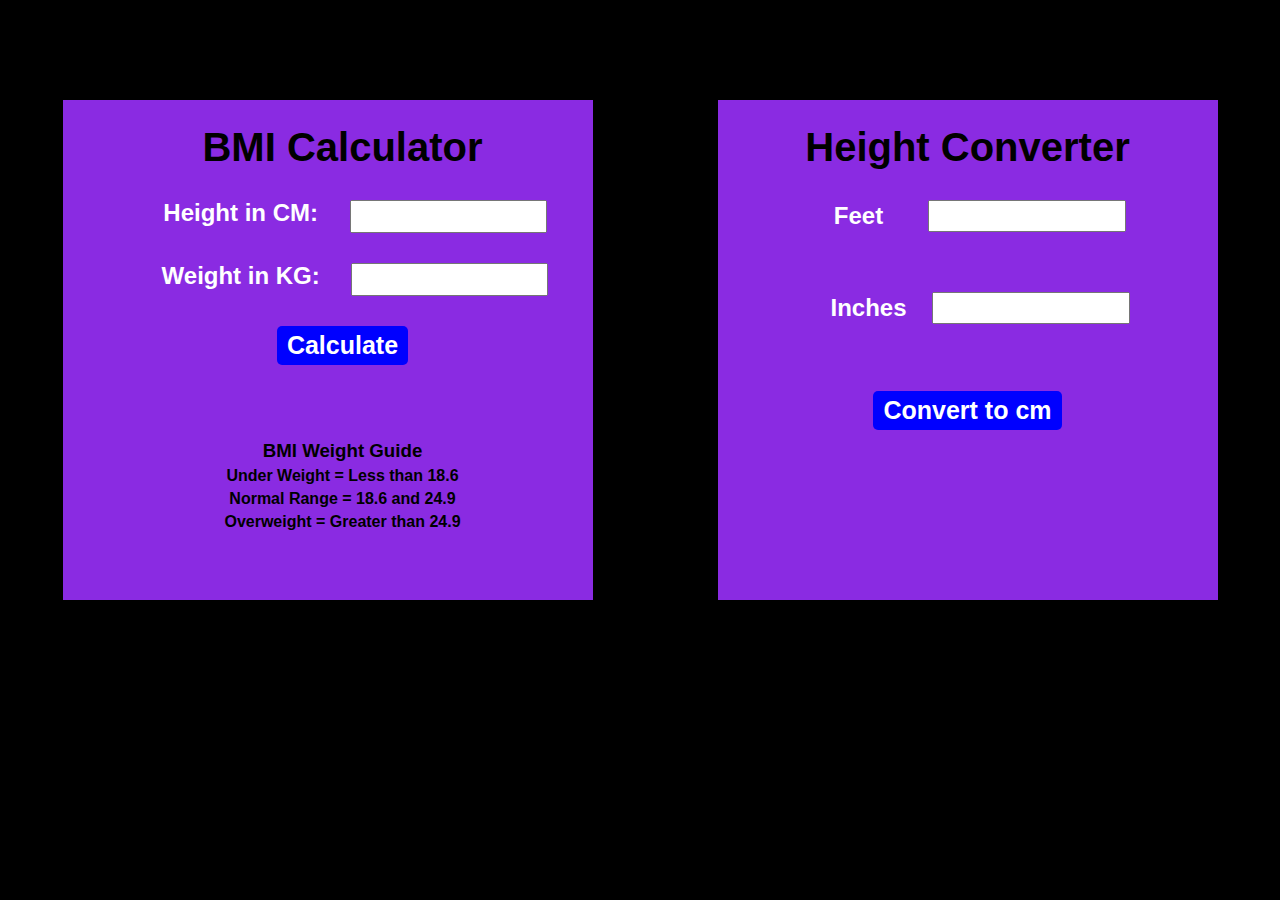
<file: BMI Calculator and Height Conversion Tool/index.html>
<!DOCTYPE html>
<html lang="en">

<head>
    <meta charset="UTF-8">
    <meta name="viewport" content="width=device-width, initial-scale=1.0">
    <meta http-equiv="X-UA-Compatible" content="ie=edge">
    <link rel="stylesheet" href="style.css">
    <title>BMI Calculator</title>
</head>

<body>
    <section>
        <div class="container1">
            <h1>BMI Calculator</h1>
            <form id="form1">
                <p><label>Height in CM: </label><input type="text" id="height"></p>
                <p><label>Weight in KG: </label><input type="text" id="weight"></p>
                <button id="button1">Calculate</button>
                <div id="results1"></div>
                <div id="weight-guide">
                    <h3>BMI Weight Guide</h3>
                    <p>Under Weight = Less than 18.6</p>
                    <p>Normal Range = 18.6 and 24.9</p>
                    <p>Overweight = Greater than 24.9</p>
                </div>
            </form>
        </div>
        <div class="formContainer">
            <form id="form2">
                <h2>Height Converter</h2>
                <div class="rowCont">
                    <div class="row">
                        <label for="feet">Feet</label>
                        <input id="feet"> <br>
                    </div>
                    <div class="row">
                        <label for="inches">Inches</label>
                        <input id="inches"><br>
                    </div>
                    <div class="row">
                        <input id="button2" type="submit" value="Convert to cm">
                    </div>
                    <div id="results2"></div>
                </div>
            </form>
        </div>
    </section>
</body>
<script src="script.js"></script>

</html>
</file>
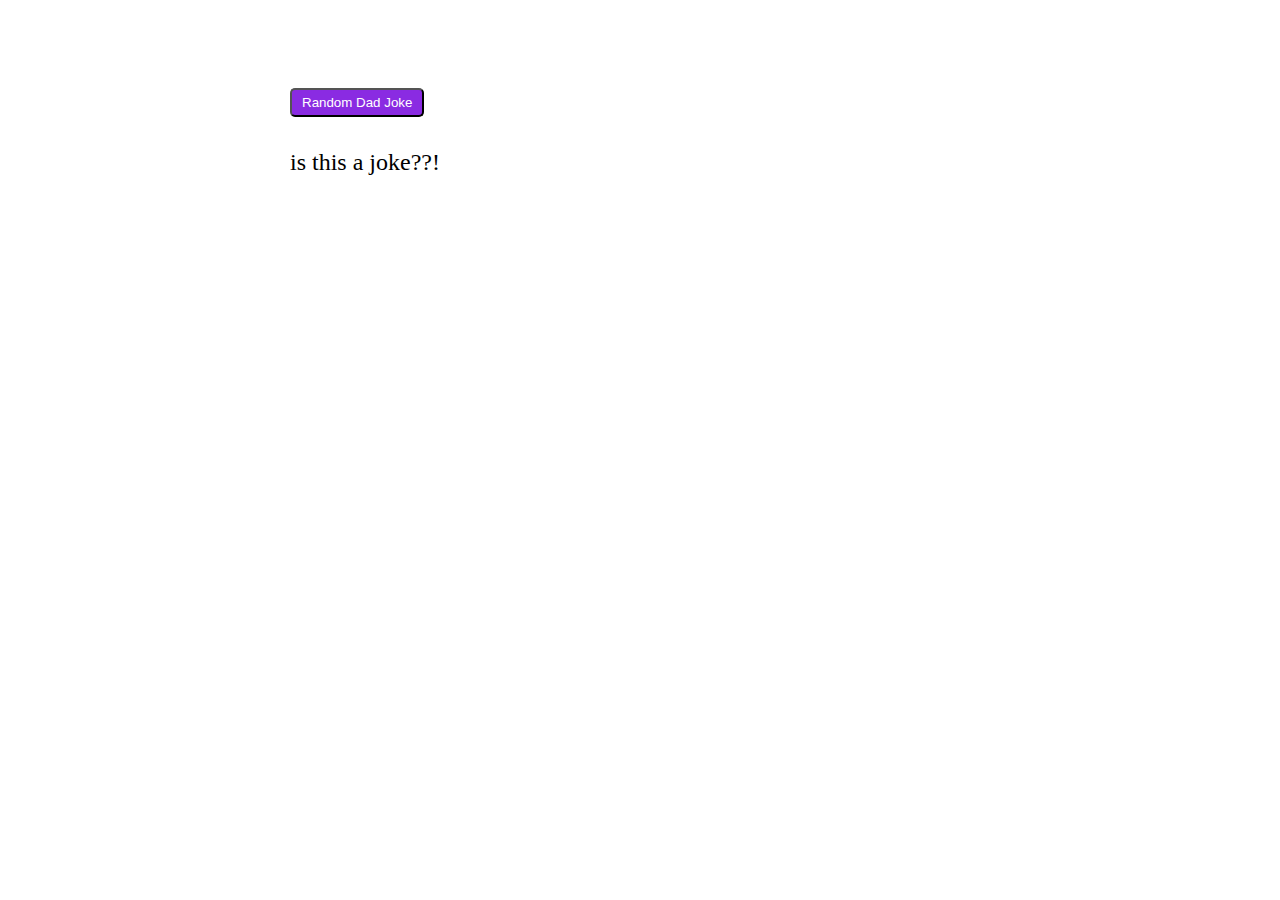
<file: Dad-jokes/index.html>
<!DOCTYPE html>
<html lang="en">

<head>
  <meta charset="UTF-8" />
  <meta http-equiv="X-UA-Compatible" content="IE=edge" />
  <meta name="viewport" content="width=device-width, initial-scale=1.0" />
  <title>Dad Jokes Final</title>
  <link rel="stylesheet" href="./style.css" />
</head>

<body>

  <div class="container">
    <button class="btn">random dad joke</button>
    <p class="result">is this a joke??! </p>
  </div>

  <script src="./script.js"></script>
</body>

</html>
</file>
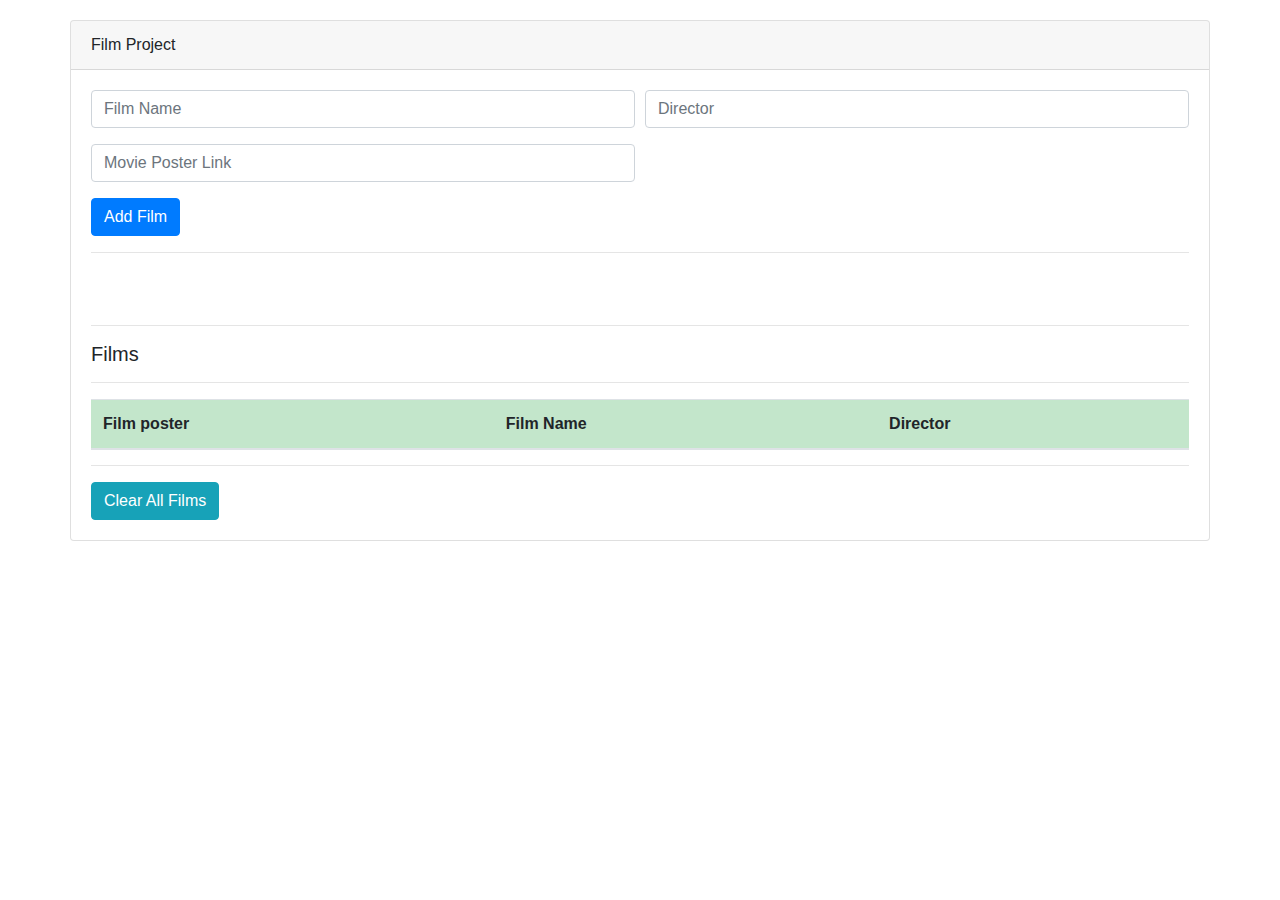
<file: filmProject/index.html>
<!DOCTYPE html>
<html lang="en">

<head>
  <meta charset="UTF-8">
  <meta name="viewport" content="width=device-width, initial-scale=1.0">
  <meta http-equiv="X-UA-Compatible" content="ie=edge">
  <link rel="stylesheet" href="https://stackpath.bootstrapcdn.com/font-awesome/4.7.0/css/font-awesome.min.css">
  <link rel="stylesheet" href="https://maxcdn.bootstrapcdn.com/bootstrap/4.0.0/css/bootstrap.min.css"
    integrity="sha384-Gn5384xqQ1aoWXA+058RXPxPg6fy4IWvTNh0E263XmFcJlSAwiGgFAW/dAiS6JXm" crossorigin="anonymous">

  <title>Film Project</title>
</head>

<body>
  <div class="container" style="margin-top:20px;">

    <div class="card row">
      <div class="card-header">Film Project</div>
      <div class="card-body">
        <form id="film-form" name="form">
          <div class="form-row">
            <div class="form-group col-md-6">
              <input class="form-control" type="text" name="title" id="title" placeholder="Film Name">
            </div>
            <div class="form-group col-md-6">
              <input class="form-control" type="text" name="director" id="director" placeholder="Director">
            </div>
            <div class="form-group col-md-6">
              <input class="form-control" type="text" name="url" id="url" placeholder="Movie Poster Link">
            </div>
          </div>
          <button type="submit" class="btn btn-primary">Add Film</button>
        </form>
        <hr>



      </div>

      <div class="card-body">
        <hr>
        <h5 class="card-title" id="films-title">Films</h5>

        <hr>
        <table class="table table-success">
          <thead>
            <tr>
              <th scope="col">Film poster</th>
              <th scope="col">Film Name</th>
              <th scope="col">Director</th>

            </tr>
          </thead>
          <tbody id="films">
            <tr>

          </tbody>
        </table>
        <hr>
        <a id="clear-films" class="btn btn-info" href="#">Clear All Films</a>
      </div>
    </div>

  </div>
  <script src="https://code.jquery.com/jquery-3.2.1.slim.min.js"
    integrity="sha384-KJ3o2DKtIkvYIK3UENzmM7KCkRr/rE9/Qpg6aAZGJwFDMVNA/GpGFF93hXpG5KkN"
    crossorigin="anonymous"></script>
  <script src="https://cdnjs.cloudflare.com/ajax/libs/popper.js/1.12.9/umd/popper.min.js"
    integrity="sha384-ApNbgh9B+Y1QKtv3Rn7W3mgPxhU9K/ScQsAP7hUibX39j7fakFPskvXusvfa0b4Q"
    crossorigin="anonymous"></script>
  <script src="https://maxcdn.bootstrapcdn.com/bootstrap/4.0.0/js/bootstrap.min.js"
    integrity="sha384-JZR6Spejh4U02d8jOt6vLEHfe/JQGiRRSQQxSfFWpi1MquVdAyjUar5+76PVCmYl"
    crossorigin="anonymous"></script>

  <script src="./JS/ui.js"></script>
  <script src="./JS/storage.js"></script>
  <script src="./JS/film.js"></script>

  <script src="./JS/project.js"></script>
</body>

</html>
</file>
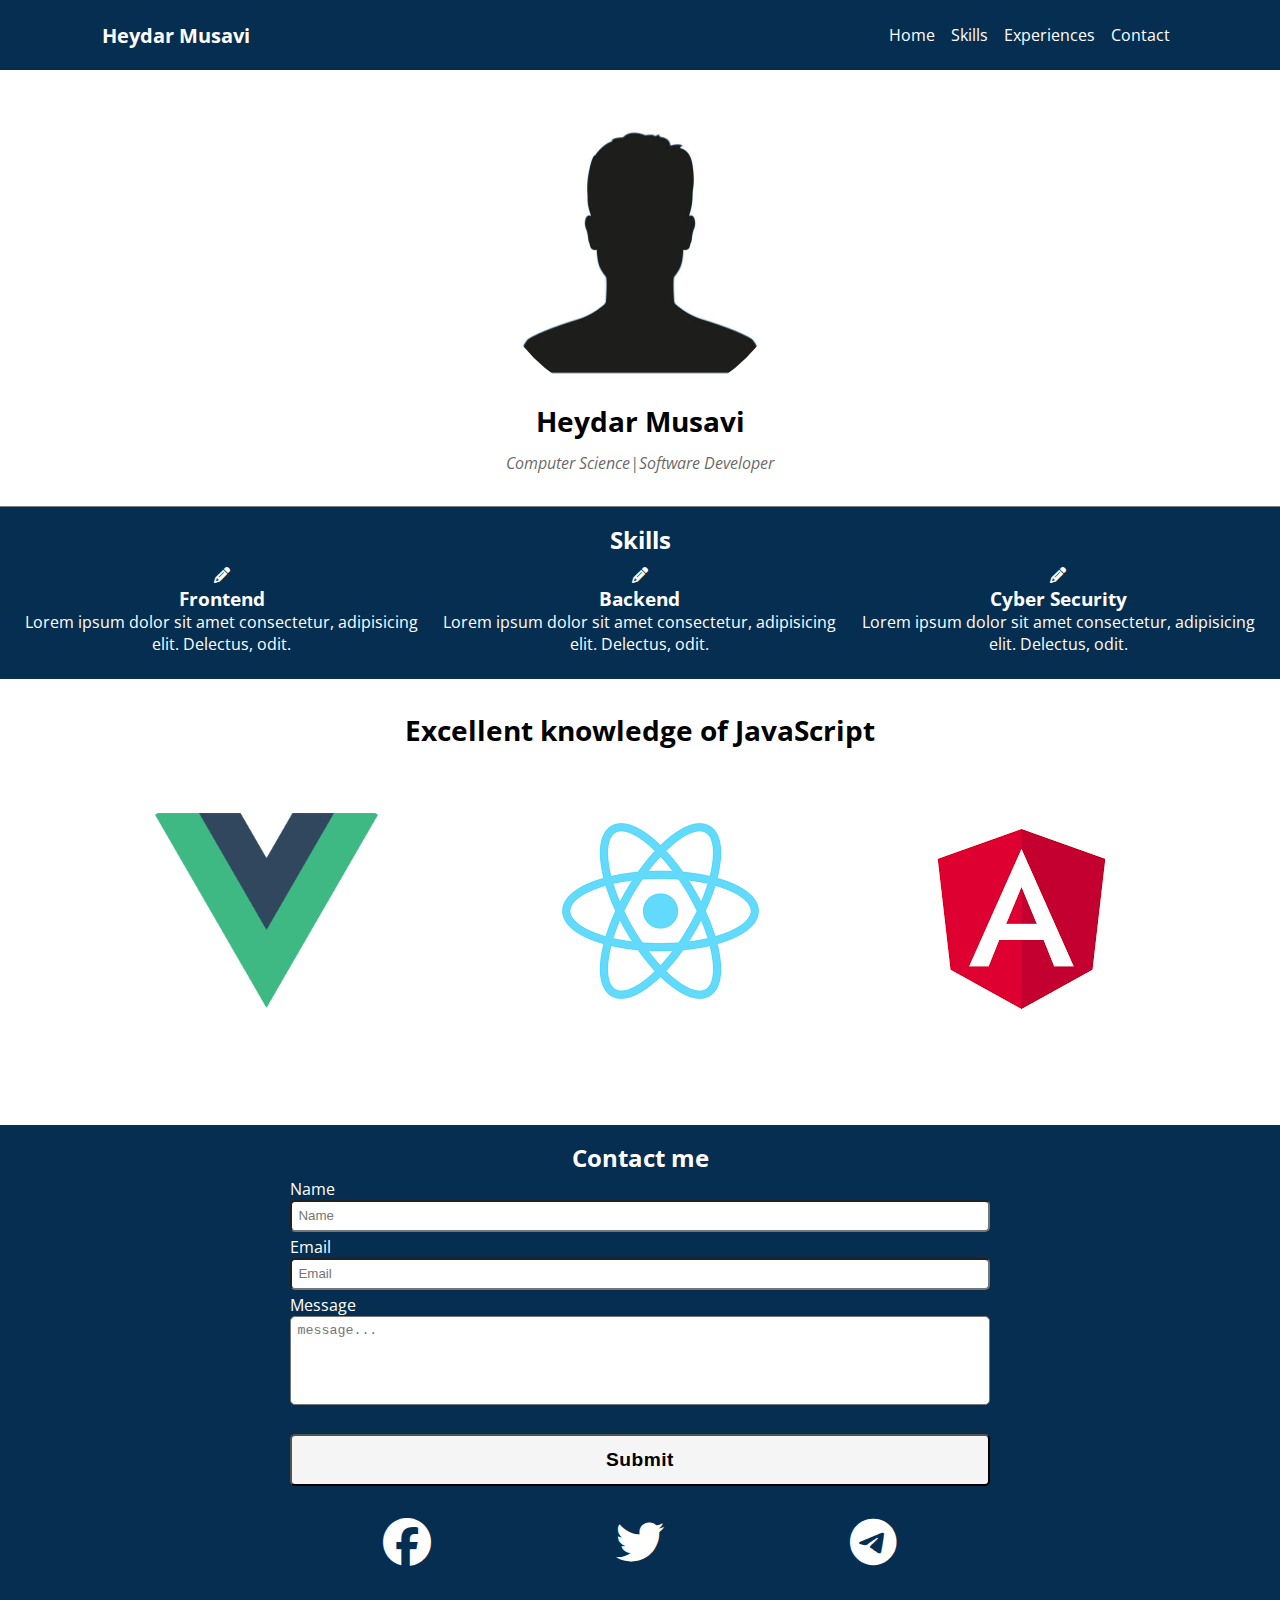
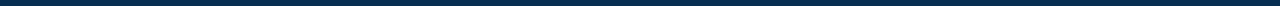
<file: landingpage/index.html>
<!DOCTYPE html>
<html lang="en">

<head>
  <meta charset="UTF-8" />
  <meta http-equiv="X-UA-Compatible" content="IE=edge" />
  <meta name="viewport" content="width=device-width, initial-scale=1.0" />
  <title>Heydar Musavi</title>
  <meta name="keyword" content="HTML,CSS,JavaScript...." />
  <meta name="description" content="Heydar Musavi" />
  <!-- Google Fonts -->
  <link href="https://fonts.googleapis.com/css2?family=Open+Sans:wght@400;700&display=swap" rel="stylesheet" />
  <!-- Font awesome -->
  <link rel="stylesheet" href="https://cdnjs.cloudflare.com/ajax/libs/font-awesome/6.1.1/css/all.min.css" />
  <link rel="stylesheet" href="./css/global.css" />
  <link rel="stylesheet" href="./css/main.css" />
</head>

<body>
  <header class="bg-dark-blue">
    <div class="container">
      <nav id="navbar">
        <h1 class="heading-small">Heydar Musavi</h1>
        <ul>
          <li><a href="#home">Home</a></li>
          <li><a href="#skills">Skills</a></li>
          <li><a href="#experiences">Experiences</a></li>
          <li><a href="#contact">Contact</a></li>
        </ul>
      </nav>
    </div>
  </header>

  <section id="home">
    <img src="./imgs/istockphoto-1142192548-612x612.jpg" alt="me" />
    <div class="name">
      <h2 class="heading-big">Heydar Musavi</h2>
      <p>Computer Science|Software Developer</p>
    </div>
  </section>
  <section id="skills" class="bg-dark-blue">
    <h3 class="text-center heading-medium">Skills</h3>
    <div class="items">
      <article class="item">
        <i class="fa fa-pencil-alt"></i>
        <h3>Frontend</h3>
        <p>Lorem ipsum dolor sit amet consectetur, adipisicing elit. Delectus, odit.</p>
      </article>
      <article class="item">
        <i class="fa fa-pencil-alt"></i>
        <h3>Backend</h3>
        <p>Lorem ipsum dolor sit amet consectetur, adipisicing elit. Delectus, odit.</p>
      </article>
      <article class="item">
        <i class="fa fa-pencil-alt"></i>
        <h3>Cyber Security</h3>
        <p>Lorem ipsum dolor sit amet consectetur, adipisicing elit. Delectus, odit.</p>
      </article>
    </div>
  </section>
  <section id="experiences">
    <div class="container">
      <h3 class="text-center heading-big">Excellent knowledge of JavaScript</h3>
      <div class="experience">
        <div class="experience">
          <div class="experience-image">
            <img src="imgs/vue.png" alt="vue" width="225">
          </div>
        </div>
        <div class="experiences">
          <div class="experience-image">
            <img src="imgs/react.png" alt="vue">
          </div>
        </div>
        <div class="experiences">
          <div class="experience-image">
            <img src="imgs/angular.png" alt="vue">
          </div>
        </div>
      </div>
    </div>
  </section>
  <footer id="contact" class="bg-dark-blue">
    <div class="contact-form">
      <form>
        <h4 class="text-center heading-medium">Contact me</h4>
        <div class="form-group">
          <label for="name">Name</label>
          <input type="text" class="form-control" name="name" id="name" placeholder="Name" />
          <div class="form-group">
            <label for="email">Email</label>
            <input type="text" class="form-control" name="email" id="email" placeholder="Email" />
            <div class="form-group">
              <label for="message">Message</label>
              <textarea name="message" id="message" class="form-control" rows="5" placeholder="message..."></textarea>
            </div>
            <button type="submit" class="btn lastBtn">Submit</button>
      </form>
      <ul>
        <li><a href="#" class="fab fa-facebook"></a></li>
        <li><a href="#" class="fab fa-twitter"></a></li>
        <li><a href="#" class="fab fa-telegram"></a></li>
      </ul>
    </div>
  </footer>
</body>

</html>
</file>
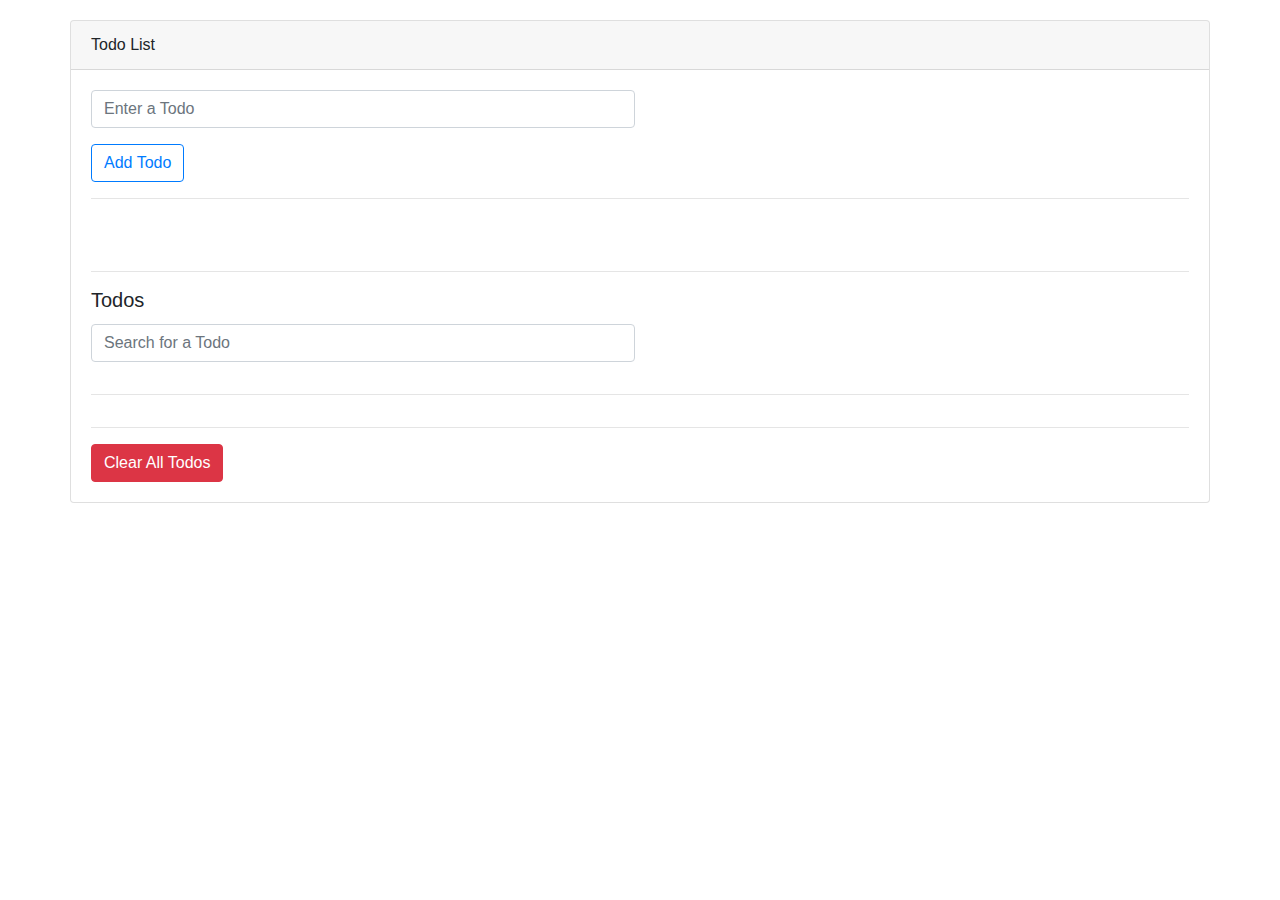
<file: todo_list/index.html>
<!DOCTYPE html>
<html lang="en">
<head>
    <meta charset="UTF-8">
    <meta name="viewport" content="width=device-width, initial-scale=1.0">
    <meta http-equiv="X-UA-Compatible" content="ie=edge">
    <link rel="stylesheet" href="https://stackpath.bootstrapcdn.com/font-awesome/4.7.0/css/font-awesome.min.css">
    <link rel="stylesheet" href="https://maxcdn.bootstrapcdn.com/bootstrap/4.0.0/css/bootstrap.min.css" integrity="sha384-Gn5384xqQ1aoWXA+058RXPxPg6fy4IWvTNh0E263XmFcJlSAwiGgFAW/dAiS6JXm" crossorigin="anonymous">
    <title>Todo List</title>
</head>
<body>
    <div class="container" style ="margin-top:20px;">
        <div class="card row">
            <div class="card-header">Todo List</div>
                <div class="card-body">
                    <form id = "todo-form" name="form">
                        <div class="form-row">
                            <div class="form-group col-md-6">
                                <input class="form-control" type="text" name="todo" id = "todo" placeholder="Enter a Todo">
                            </div>
                        </div>
                        <button type="submit" class="btn btn-outline-primary">Add Todo</button>
                    </form>
                                                <hr>
                </div>
                <div class="card-body">
                                                <hr>
                    <h5 class="card-title" id = "tasks-title">Todos</h5>
                    <div class="form-row">
                            <div class="form-group col-md-6">
                            <input class="form-control" type="text" name="filter" id = "filter" placeholder="Search for a Todo">
                            </div>
                    </div>
                                                <hr>
                    <ul class="list-group"></ul>
                    <hr>  
                    <a id = "clear-todos" class="btn btn-danger" href="#">Clear All Todos</a>               
                </div>
        </div>
    </div>
    <script src="https://code.jquery.com/jquery-3.2.1.slim.min.js" integrity="sha384-KJ3o2DKtIkvYIK3UENzmM7KCkRr/rE9/Qpg6aAZGJwFDMVNA/GpGFF93hXpG5KkN" crossorigin="anonymous"></script>
    <script src="https://cdnjs.cloudflare.com/ajax/libs/popper.js/1.12.9/umd/popper.min.js" integrity="sha384-ApNbgh9B+Y1QKtv3Rn7W3mgPxhU9K/ScQsAP7hUibX39j7fakFPskvXusvfa0b4Q" crossorigin="anonymous"></script>
    <script src="https://maxcdn.bootstrapcdn.com/bootstrap/4.0.0/js/bootstrap.min.js" integrity="sha384-JZR6Spejh4U02d8jOt6vLEHfe/JQGiRRSQQxSfFWpi1MquVdAyjUar5+76PVCmYl" crossorigin="anonymous"></script>
    <script src="./script.js"></script>
</body>
</html>
</file>
<file: BMI Calculator and Height Conversion Tool/style.css>
* {
  margin: 0;
  padding: 0;
  font-family: sans-serif;
  font-weight: 700;
}
body {
  background: black;
}
section {
  display: flex;
  justify-content: space-around;
  margin: 100px auto;
}
.container1 {
  width: 500px;
  height: 500px;
  background: blueviolet;
  padding-left: 30px;
}
#form1 {
  display: flex;
  flex-direction: column;
  justify-content: center;
  align-items: center;
}
#form2 {
  width: 500px;
  height: 500px;
  background-color: blueviolet;
}
#height,
#weight {
  padding: 7px;
  margin-top: 30px;
}

#weight-guide {
  display: flex;
  flex-direction: column;
  padding: 45px;
  justify-content: center;
  align-items: center;
}
#weight-guide p {
  padding-top: 5px;
}
#results1 {
  font-size: 35px;
  color: black;
}

#button1,
#button2 {
  padding: 5px 10px;
  border-radius: 5px;
  border-style: none;
  background-color: blue;
  color: #fff;
  font-size: 25px;
  margin: 30px auto;
}

h1,
h2 {
  padding-top: 25px;
  text-align: center;
  font-size: 40px;
}
.rowCont {
  display: flex;
  flex-direction: column;
  justify-content: center;
  align-items: center;
}
.row {
  display: flex;
  justify-content: center;
  align-items: center;
  width: 400px;
  text-align: left;
  padding: 7px;
}
input#feet {
  width: 194px;
  margin-left: 20px;
  font-size: 1.5em;
}
input#inches {
  width: 194px;
  font-size: 1.5em;
}
label {
  color: white;
  margin: 25px;
  font-size: 1.5em;
}
#results2 {
  color: black;
  font-size: 2.5em;
  text-align: center;
}
</file>
<file: Dad-jokes/style.css>
body {
  font-family:  'Segoe UI';
  font-weight: 400;
  line-height: 1.75;
  user-select: none;
}
p {
  margin-bottom: 1.5rem;
  max-width: 40em;
}
.btn {
  cursor: pointer;
  color: white;
  background: blueviolet;
  padding: 5px 10px;
  text-transform: capitalize;
  border-radius: 5px;

}
.btn:hover {
  background: gray;
}
.container {
  width: 90vw;
  max-width: 700px;
  margin: 0 auto;
  padding-top: 5rem;
}
.result {
  font-size: 1.5rem;
}
</file>
<file: landingpage/css/global.css>
.text-center {
  text-align: center;
}
.heading-small {
  font-size: 1.25rem;
}
.heading-medium {
  font-size: 1.5rem;
}
.heading-big {
  font-size: 1.75rem;
}
.bg-dark-blue {
  background: #062e51;
}
.bg-light-blue {
  background: #336ea2;
}
.container {
  max-width: 1100px;
  margin: 0 auto;
}
.btn {
  margin-top: 1.25rem;
  padding: 0.8rem 3rem;
  border-radius: 5px;
  letter-spacing: 0.5px;
}
.btn-primary {
  background: #336ea2;
}
.btn-primary:hover {
  color: #336ea2;
  background-color: #fff;
  border: 0.5px solid #336ea2;
}
.btn-dark {
  background: #333;
}
.btn-dark:hover {
  color: #333;
  background-color: #fff;
  border: 0.5px solid #333;
}
.form-group {
  padding: 0.25rem 0;
}
.form-group label {
  display: block;
}
.form-control {
  width: 100%;
  padding: 0.4rem;
  resize: none;
  border-radius: 5px;
}
</file>
<file: landingpage/css/main.css>
*{
    margin: 0;
    padding: 0;
    box-sizing: border-box;
}
a{
    text-decoration: none;
    color: #fff;
}
html{
    font-family: 'Open Sans', sans-serif;
}
#navbar{
    color: #fff;
    display: flex;
    justify-content: space-between;
    align-items: center;
    padding: 0 0.75rem;
    height: 70px;
}
#navbar ul{
    list-style-type: none;
    display: flex;
    align-items: center;
}
#navbar ul li a{
    padding: 0.5rem;
}
#navbar ul li a:hover{
    background: #336ea2;
    border-radius: 4px;
}
/* Home section */
#home{
    display: flex;
    flex-direction: column;
    justify-content: center;
    align-items: center;
    padding: 2rem;
    border-bottom: 1px solid gray;
}
#home img{
    max-width: 100%;
    height: auto;
    border-radius: 100%;
    height: 300px;
    width: 300px;
}
#home .name{
    text-align: center;
}
#home .name h2{
    margin-bottom: 0.75rem;
}
#home .name p{
    opacity: 0.6;
    font-style: italic;
}
/* Skills */
#skills{
    color: #fff;
    padding: 1rem;
}
#skills .items{
    display: flex;
    justify-content: space-between;
    align-items: center;
}
#skills .items .item{
    width: 33%;
    text-align: center;
    padding: 0.5rem;
}
#skills .items .item:hover{
    color:lime;
    opacity: 0.4;
}
/* Contacts */
#contact{
    color: #fff;
    padding: 1rem;
}
#contact .contact-form{
    max-width: 700px;
    margin-left: auto;
    margin-right: auto;
    display: flex;
    flex-direction: column;
}
#contact .contact-form ul{
    list-style-type: none;
    display: flex;
    margin-top: 1rem;
    justify-content: space-around;
}
#contact .contact-form ul li a{
    padding: 1rem;
    font-size: 3rem;
}
#contact .contact-form ul li a:hover{
    opacity: 0.8;
} 
.lastBtn{
    width: 100%;
    font-size: 1.2rem;
    font-weight: 700;
    background-color: whitesmoke;
}
.lastBtn:hover{
    color: white;
    background: #000;
    
}
#experiences{
    padding: 2rem;
}
.experience {
    display: flex;
    align-items: center;
    padding: 0.5rem;
    margin-bottom: 0.5rem;
    justify-content: space-between;
    padding: 2rem;
}
.experience .experience-image {
    margin-right: 1.5rem;
    position: relative;
}
.experience .experience-image img {
    border-radius: 5px;
}
</file>
